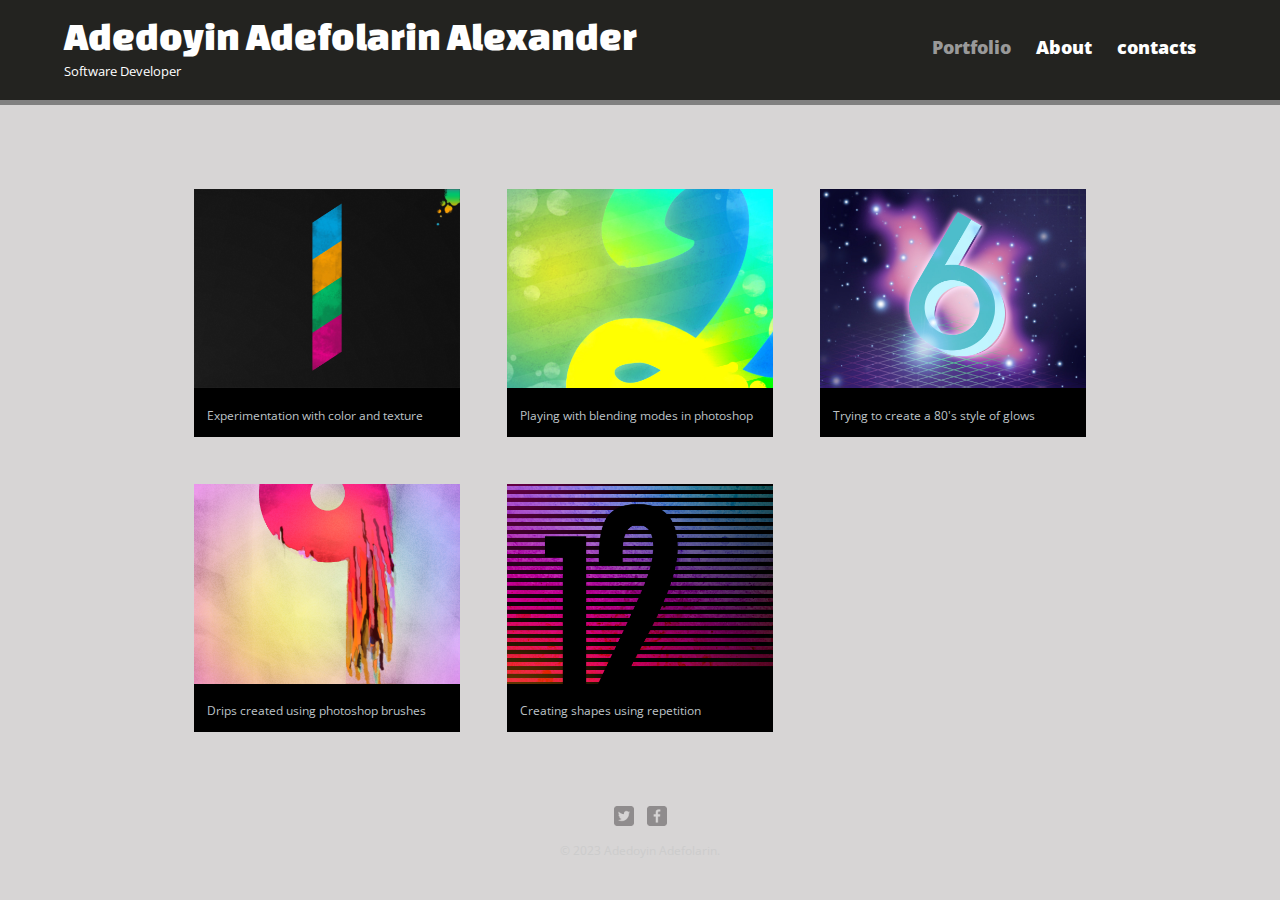
<file: index.html>
<!DOCTYPE html>
<html lang="en">
  <head>
    <meta charset="UTF-8">
    <meta http-equiv="X-UA-Compatible" content="IE=edge">
    <meta name="viewport" content="width=device-width, initial-scale=1.0">
    <title>Adedoyin Adefolarin | Software Developer</title>
    <link rel="stylesheet" href="css/normalize.css">  
    <link rel="preconnect" href="https://fonts.googleapis.com">
<link rel="preconnect" href="https://fonts.gstatic.com" crossorigin>
<link href="https://fonts.googleapis.com/css2?family=Open+Sans:ital,wght@0,400;0,700;0,800;1,400;1,700&display=swap" rel="stylesheet">
<link href="https://fonts.googleapis.com/css2?family=Changa+One:ital@0;1&family=Open+Sans:ital,wght@0,400;0,700;0,800;1,400;1,700&display=swap" rel="stylesheet">
    <link rel="stylesheet" href="css/main.css">
    <link rel="stylesheet" href="css/responsive.css">

  </head>
  <body>
    <header>
      <a href = "index.html" id="logo">
      <h1>Adedoyin Adefolarin Alexander</h1>
      <h2>Software Developer</h2>
      </a>
      <nav>
        <ul>
          <li><a href=index.html class="selected">Portfolio</a></li> 
          <li><a href=about.html>About</a></li>
          <li><a href=contacts.html>contacts</a></li>
        </ul>
      </nav>
    </header>
    <div id="wrapper">
      <section>
        <ul id="gallery">
          <li>
            <a href="img/numbers-01.jpg" >
              <img src="img/numbers-01.jpg" alt="">
              <p>Experimentation with color and texture</p>
            </a>  
          </li>
          <li>
            <a href="img/numbers-02.jpg">
              <img src="img/numbers-02.jpg" alt="">
              <p>Playing with blending modes in photoshop</p>
            </a>  
          </li>
          <li>
            <a href="img/numbers-06.jpg">
              <img src="img/numbers-06.jpg" alt="">
              <p>Trying to create a 80's style of glows</p>
            </a>  
          </li>
          <li>
            <a href="img/numbers-09.jpg">
              <img src="img/numbers-09.jpg" alt="">
              <p>Drips created using photoshop brushes</p>
            </a>  
          </li>
          <li>
            <a href="img/numbers-12.jpg">
              <img src="img/numbers-12.jpg" alt="">
              <p>Creating shapes using repetition</p>
            </a>  
          </li>
        </ul>
      </section>
      <footer>
        <a href="http://twitter.com/folajs"><img src="img/twitter-wrap.png" alt="Twitter logo" class="social-icon"></a>
        <a href="http://facebook.com/fola"><img src="img/facebook-wrap.png" alt="Facebook logo" class="social-icon"></a>
        <!-- <a href="http://github.com/"><img src="img/github (1).png" alt="github logo" class="social-icon"></a>
        <a href="http://linkeldin.com/"><img src="img/whatsapp.png" alt="whatsapp logo" class="social-icon"></a> -->
        <p>&copy; 2023 Adedoyin Adefolarin.</p>
      </footer>
    </div> 
  </body>
</html>
</file>
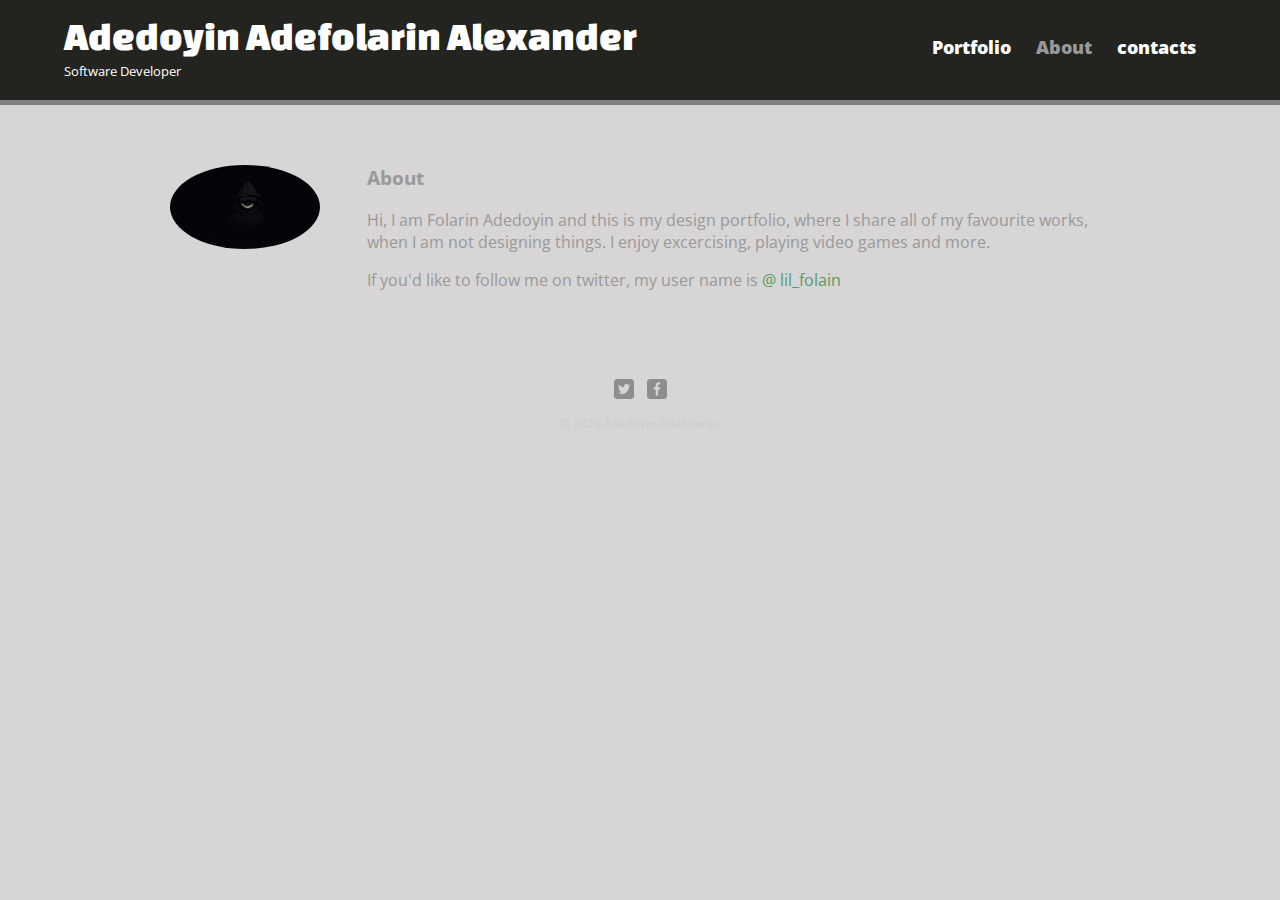
<file: about.html>
<!DOCTYPE html>
<html lang="en">
  <head>
    <meta charset="UTF-8">
    <meta http-equiv="X-UA-Compatible" content="IE=edge">
    <meta name="viewport" content="width=device-width, initial-scale=1.0">
    <title>Adedoyin Adefolarin | Software Developer</title>
    <link rel="stylesheet" href="css/normalize.css">  
    <link rel="preconnect" href="https://fonts.googleapis.com">
<link rel="preconnect" href="https://fonts.gstatic.com" crossorigin>
<link href="https://fonts.googleapis.com/css2?family=Open+Sans:ital,wght@0,400;0,700;0,800;1,400;1,700&display=swap" rel="stylesheet">
<link href="https://fonts.googleapis.com/css2?family=Changa+One:ital@0;1&family=Open+Sans:ital,wght@0,400;0,700;0,800;1,400;1,700&display=swap" rel="stylesheet">
    <link rel="stylesheet" href="css/main.css">
    <link rel="stylesheet" href="css/responsive.css">
  </head>
  <body>
    <header>
      <a href = "index.html" id="logo">
      <h1>Adedoyin Adefolarin Alexander</h1>
      <h2>Software Developer</h2>
      </a>
      <nav>
        <ul>
          <li><a href=index.html>Portfolio</a></li> 
          <li><a href=about.html class="selected">About</a></li>
          <li><a href=contacts.html>contacts</a></li>
        </ul>
      </nav>
    </header>
    <div id="wrapper">
      <section>
        <img src="img/minimalism-dark-scary-face-smile-tooth-hd-wallpaper-preview.jpg" alt="profile pic" class="profile-photo">
        <h3>About</h3>
        <p>Hi, I am Folarin Adedoyin and this is my design portfolio, where I share all of my favourite works, when I am not designing things. I enjoy excercising, playing video games and more. </p>
        <P>If you'd like to follow me on twitter, my user name is <a href="http://twitter.com/lil_folain">@ lil_folain</a></P>
      </section>
      <footer>
        <a href="http://twitter.com/folajs"><img src="img/twitter-wrap.png" alt="Twitter logo" class="social-icon"></a>
        <a href="http://facebook.com/fola"><img src="img/facebook-wrap.png" alt="Facebook logo" class="social-icon"></a>
        <!-- <a href="http://github.com/"><img src="img/github (1).png" alt="github logo" class="social-icon"></a>
        <a href="http://linkeldin.com/"><img src="img/whatsapp.png" alt="whatsapp logo" class="social-icon"></a> -->
        <p>&copy; 2023 Adedoyin Adefolarin.</p>
      </footer>
    </div> 
  </body>
</html>
</file>
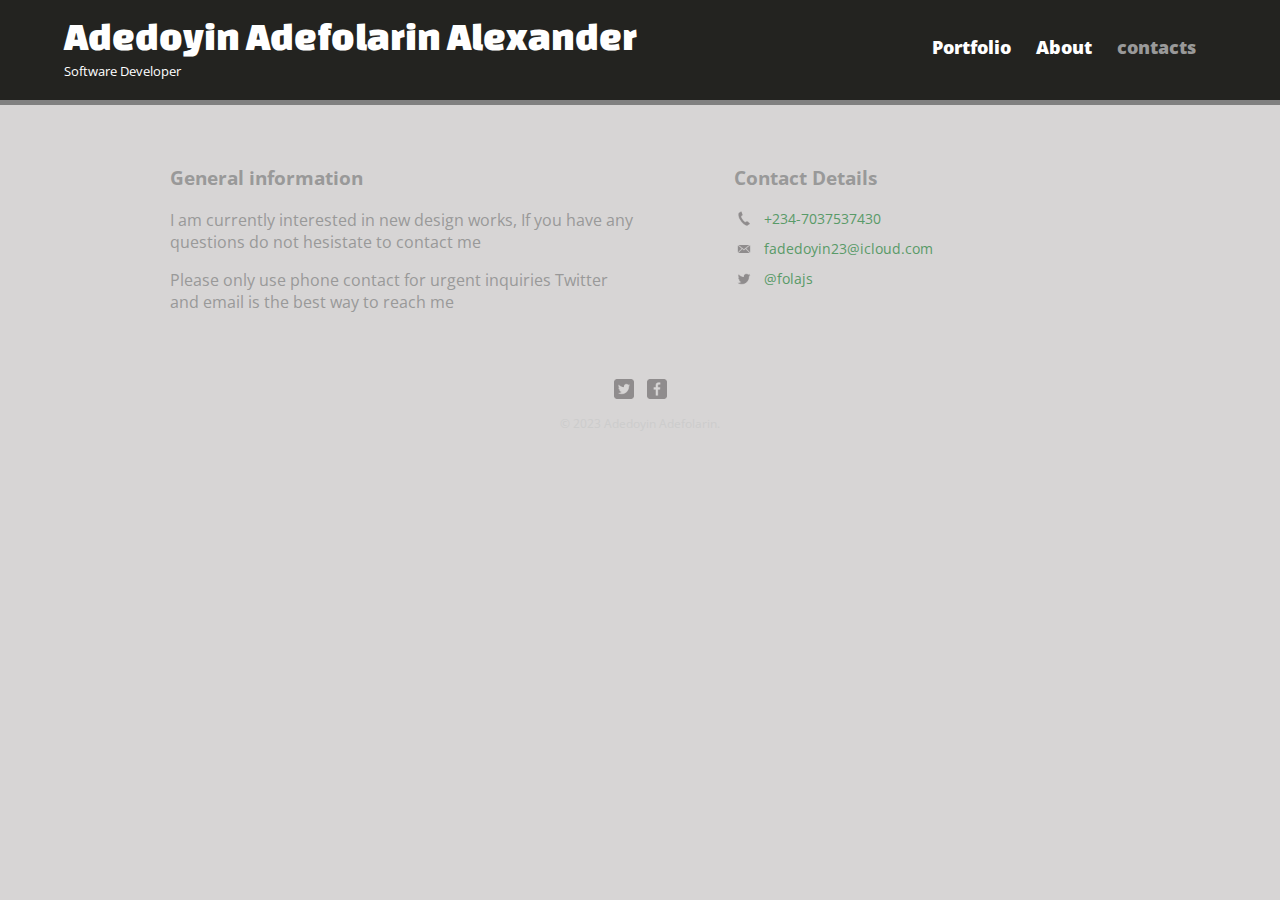
<file: contacts.html>
<!DOCTYPE html>
<html lang="en">
  <head>
    <meta charset="UTF-8">
    <meta http-equiv="X-UA-Compatible" content="IE=edge">
    <meta name="viewport" content="width=device-width, initial-scale=1.0">
    <title>Adedoyin Adefolarin | Software Developer</title>
    <link rel="stylesheet" href="css/normalize.css">  
    <link rel="preconnect" href="https://fonts.googleapis.com">
<link rel="preconnect" href="https://fonts.gstatic.com" crossorigin>
<link href="https://fonts.googleapis.com/css2?family=Open+Sans:ital,wght@0,400;0,700;0,800;1,400;1,700&display=swap" rel="stylesheet">
<link href="https://fonts.googleapis.com/css2?family=Changa+One:ital@0;1&family=Open+Sans:ital,wght@0,400;0,700;0,800;1,400;1,700&display=swap" rel="stylesheet">
    <link rel="stylesheet" href="css/main.css">
    <link rel="stylesheet" href="css/responsive.css">
  </head>
  <body>
    <header>
      <a href = "index.html" id="logo">
      <h1>Adedoyin Adefolarin Alexander</h1>
      <h2>Software Developer</h2>
      </a>
      <nav>
        <ul>
          <li><a href=index.html>Portfolio</a></li> 
          <li><a href=about.html >About</a></li>
          <li><a href=contacts.html class="selected">contacts</a></li>
        </ul>
      </nav>
    </header>
    <div id="wrapper">
      <section id="primary">
       <h3>General information</h3>
       <p>I am currently interested in new design works, If you have any questions do not hesistate to contact me</p>
       <p>Please only use phone contact for urgent inquiries   Twitter and email is the best way to reach me </p>
      </section>
      <section id="secondary">
      <h3>Contact Details</h3>
      <Ul class="contact-info">
        <li class ="phone"><a href="tel:+2347037537430">+234-7037537430</a></li>
        <li class="mail"><a href="mailto:fadedoyin23@icloud.com">fadedoyin23@icloud.com</a></li>
        <li class="twitter"><a href="http://twitter.com/intent/tweet?screen_name=folajs">@folajs</a></li>
      </Ul>
      </section>
      <footer>
        <a href="http://twitter.com/folajs"><img src="img/twitter-wrap.png" alt="Twitter logo" class="social-icon"></a>
        <a href="http://facebook.com/fola"><img src="img/facebook-wrap.png" alt="Facebook logo" class="social-icon"></a>
        <!-- <a href="http://github.com/"><img src="img/github (1).png" alt="github logo" class="social-icon"></a>
        <a href="http://linkeldin.com/"><img src="img/whatsapp.png" alt="whatsapp logo" class="social-icon"></a> -->
        <p>&copy; 2023 Adedoyin Adefolarin.</p>
      </footer>
    </div> 
  </body>
</html>
</file>
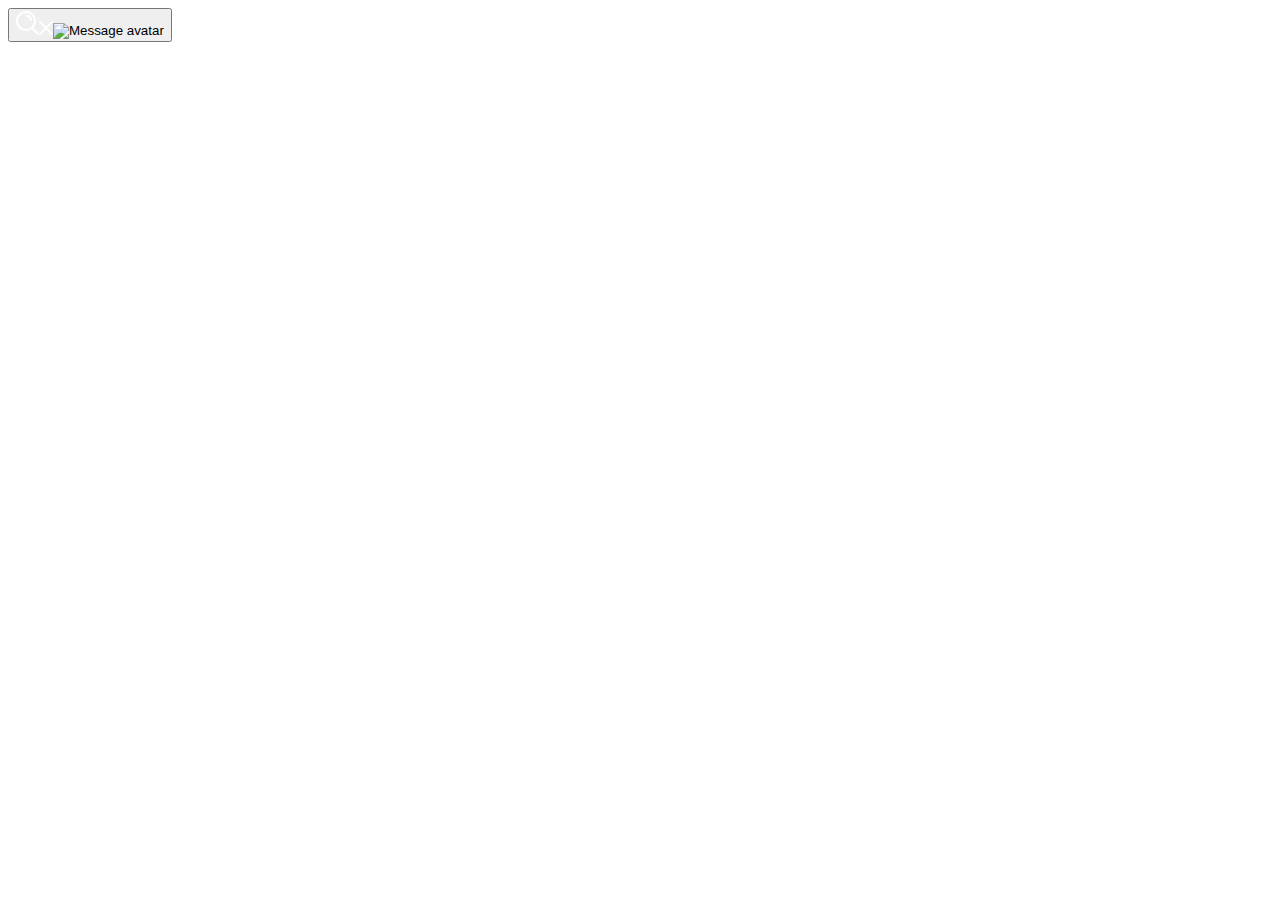
<file: img/Resume Builder · Resume.io_files/saved_resource.html>
<!DOCTYPE html>
<!-- saved from url=(0043)https://resume.io/app/resumes/29099563/edit -->
<html><head><meta http-equiv="Content-Type" content="text/html; charset=UTF-8">
          
        <style></style><style class="darkreader darkreader--sync" media="screen"></style><style hs-beacon="active" data-styled-version="5.1.1"></style><style class="darkreader darkreader--sync" media="screen"></style></head>
        <body id="beacon-container-body">
          <div id="beacon-container"><div class="frame-content"><button aria-label="Open Beacon popover" aria-expanded="false" aria-controls="HSBeaconContainerFrame" class="FabButtoncss__ButtonUI-sc-8cshs0-0 ijKMZV is-fab-shown"><span class="FabButtoncss__IconUI-sc-8cshs0-2 hkiwkF c-FabButton__icon--icon is-fab-shown" data-testid="fab-icon"><svg width="23" height="24" xmlns="http://www.w3.org/2000/svg"><path d="M15.79 15.46C17.184 13.982 18 12.07 18 10a8 8 0 1 0-8 8c1.676 0 3.24-.544 4.578-1.488l.659-.465.554-.588zm6.41 6.326a.999.999 0 0 1-.002 1.412.999.999 0 0 1-1.412.002l-5.095-5.094C14.064 19.256 12.142 19.997 10 20c-5.515.008-10.008-4.485-10-10C.008 4.485 4.485.008 10 0c5.515-.008 10.008 4.485 10 10-.004 2.652-1.105 5-2.794 6.791l4.994 4.995zM14 9c0-1.654-1.346-3-3-3a1 1 0 0 1 0-2c2.757 0 5 2.243 5 5a1 1 0 0 1-2 0z" fill="#FFF" data-darkreader-inline-fill="" style="--darkreader-inline-fill:#ffffff;"></path></svg></span><span class="FabButtoncss__IconUI-sc-8cshs0-2 lkKoMR c-FabButton__icon--close is-fab-shown" data-testid="fab-close-icon"><svg width="14" height="14" xmlns="http://www.w3.org/2000/svg"><path d="M13.707.293a.999.999 0 0 0-1.414 0L7 5.586 1.707.293A.999.999 0 1 0 .293 1.707L5.586 7 .293 12.293a.999.999 0 1 0 1.414 1.414L7 8.414l5.293 5.293a.997.997 0 0 0 1.414 0 .999.999 0 0 0 0-1.414L8.414 7l5.293-5.293a.999.999 0 0 0 0-1.414" fill="#FFF" fill-rule="evenodd" data-darkreader-inline-fill="" style="--darkreader-inline-fill:#ffffff;"></path></svg></span><img class="FabButtoncss__MessageAvatarUI-sc-8cshs0-3 bdXbJW is-fab-shown" alt="Message avatar" data-cy="MessageAvatar" width="60" height="60"></button></div></div>
        
      
    </body></html>
</file>
<file: css/main.css>
/*********************************
GENERAL
**********************************/

body{
    font-family: 'Open Sans', sans-serif;
}

#wrapper{
    max-width: 940px;
    margin: 0 auto;
    padding: 0 5%;
}
a{
    text-decoration: none;
}

img{
    max-width: 100%;
}
h3{
    margin: 0 0 1em 0;
}



/*********************************
HEADING
**********************************/
header{
    float: left;
    margin: 0 0 30px 0;
    padding: 5px 0 0 0 ;
    width: 100%;
}

#logo{
    text-align: center;
    margin: 0;
}

h1 {
    font-family: 'Changa One',sans-serif  ;
    margin: 15px 0;
    font-size: 1.75em;
    font-weight: normal;
    line-height: 0.8em;
}

h2{
    font-size: 0.75em;
    margin: -5px 0 0;
    font-weight: normal;
}

/*********************************
NAVIGATION
**********************************/
nav{
    text-align: center;
    padding: 10px 0;
    margin: 20px 0 0 ;
}
 nav ul{
    list-style: none;
    margin: 0 10px;
    padding: 0; 
 }
 nav li {
    display: inline-block;
 }
nav a{
    font-weight: 800;
    padding: 15px 10px;
}
/*********************************
Footer
**********************************/
footer{
    font-size: 0.75em;
    text-align: center;
    clear: both;
    padding-top: 50px;
    color: #ccc;
}
.social-icon{
    width: 20px;
    height: 20px;
    margin: 0 5px;
}

/*********************************
Page: Portfolio
**********************************/
#gallery{
    margin: 0;
    padding: 0;
    list-style: none;
}

#gallery li{
    float: left;
    width: 45%;
    margin: 2.5%;
    background-color: #000;
    color:  #bdc3c7;
}

#gallery li a p{
    margin: 0;
    padding: 5%;
    font-size: 0.75em;
    color: #bdc3c7;
}

/*********************************
Pages: About
**********************************/
.profile-photo{
    display: block;
    max-width: 150px;
    margin: 0 auto 30px;
    border-radius: 100%;
}
 


/*********************************
Pages: Contact
**********************************/
.contact-info{
    list-style: none;
    padding: 0;
    margin: 0;
    font-size: 0.9em;

}
.contact-info a{
    display: block;
    min-height: 20px;
    background-repeat: no-repeat;
    background-size: 20px 20px;
    padding: 0 0 0 30px;
    margin: 0 0 10px;
}
.contact-info li.phone a {
    background-image: url('../img/phone.png');
    }
.contact-info li.mail a{
    background-image: url('../img/mail.png');
}
.contact-info li.twitter a{
    background-image: url('../img/twitter.png');
}
/*********************************
COLORS
**********************************/
/* site body */
body{
    background-color: #7f797950;
    color: #999;
}
a{
    color: #599a68;
}

/* greeN header */
header{
    background: #232320;
    border-color: #599a68;
}

/* logo text */
h1, h2{
color: #fff;
}
/* Nav bacgrouNd oN mobile */
nav{
    background: #202320;
}

/* Nav liNk */
nav a, nav a:visited {
    color: #fff;
}
/* selected Nav liNk */
nav a.selected, nav a:hover {
    color: #999;

}
</file>
<file: css/responsive.css>
@media screen and (min-width: 480px) {
     /*********************************
    Two color layout
    **********************************/ 
    #primary{
        width: 50%;
        float: left;
    } 

    #secondary{
    width: 40%;
    float: right;
    }

/*********************************
    styles for portfolio page
    **********************************/ 
    #gallery li {
        width: 28.3333%;
    }

    #gallery li:nth-child(4n){
        clear: left;
    }
    /*********************************
    Page: about
    **********************************/ 
    .profile-photo{
        float: left;
        margin: 0 5% 80px 0;
    }

}
@media screen and (min-width: 660px) {
    /*********************************
    Header
    **********************************/ 
    nav{
        background: none;
        float: right;
        font-size: 1.125em;
        margin-right: 5%;
        text-align: right;
        width: 45%;
    }
   
    #logo{
        float: left;
        margin-left: 5%;
        text-align: left;
        width: 45%;
    }

    h1{
        font-size: 2.5em;
    }
    h2{
        font-size: 0.825em;
        margin-bottom: 20px;
    }

    header{
        border-bottom: 5px solid gray;
        margin-bottom: 60px;
    }
}
</file>
